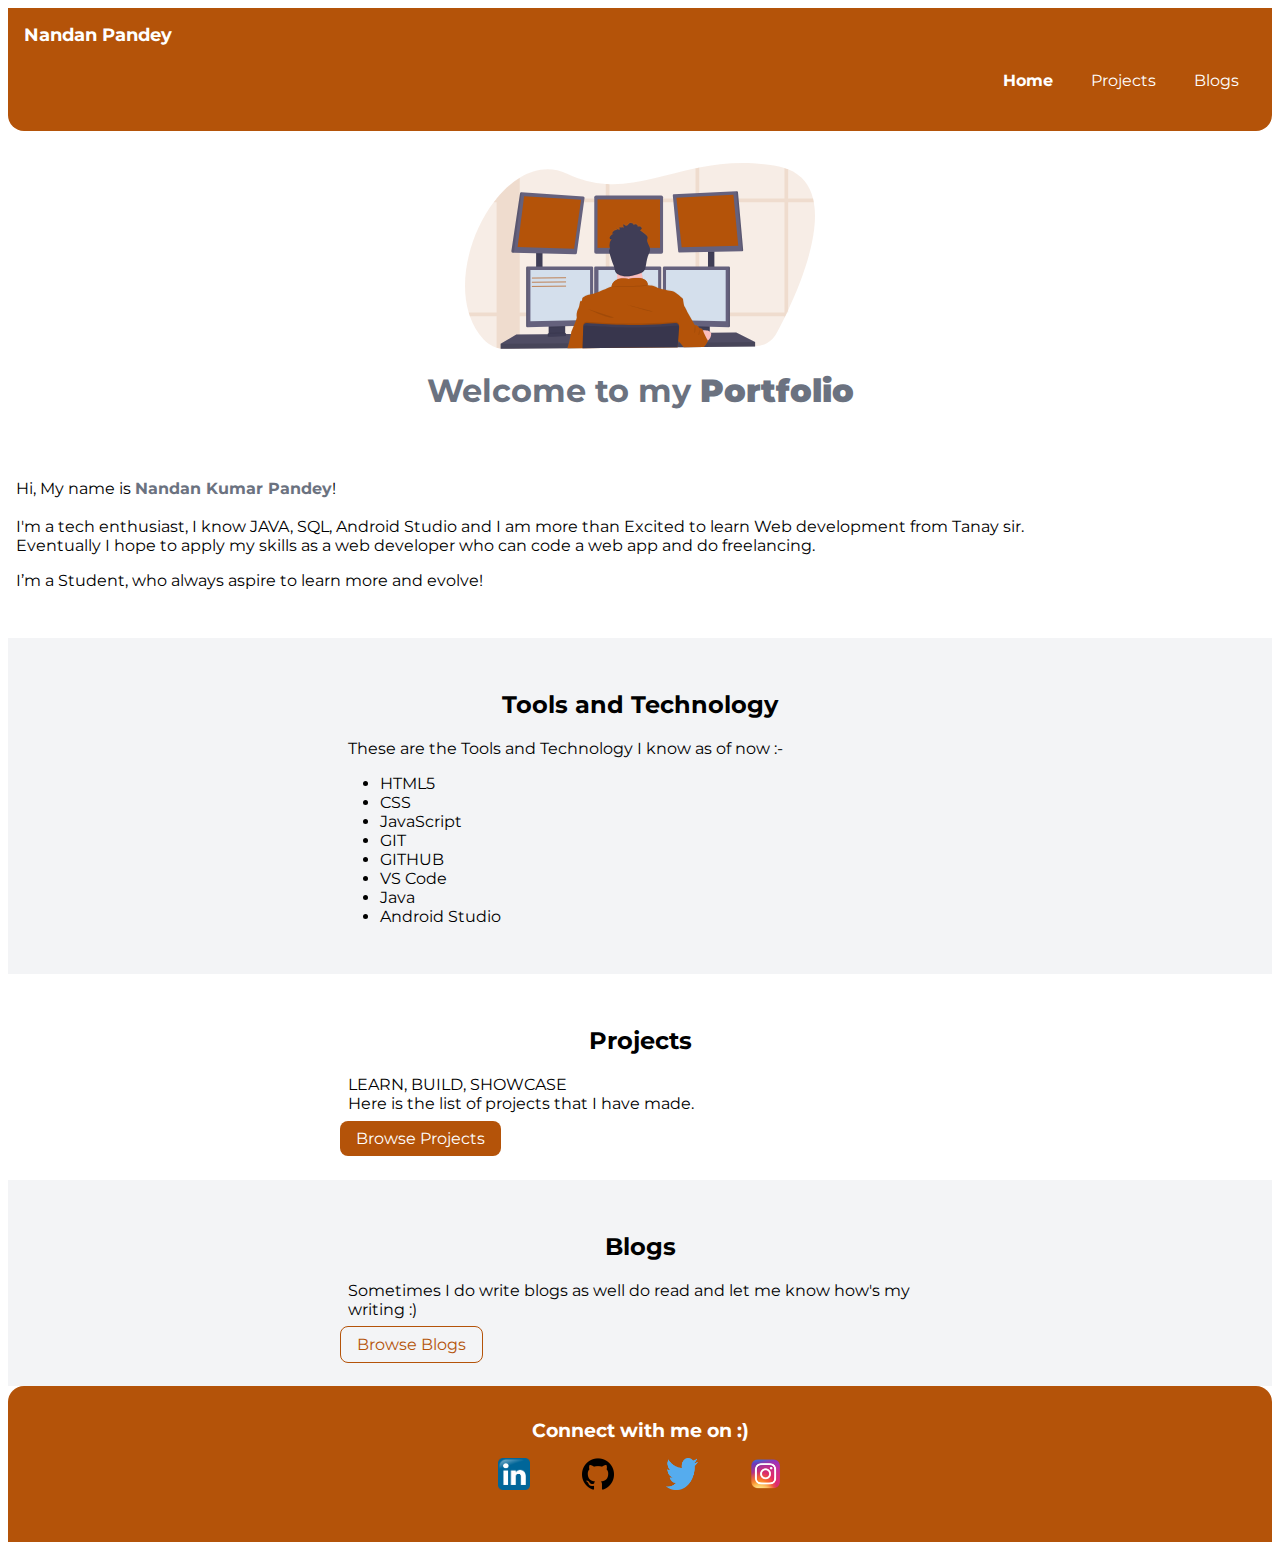
<file: index.html>
<!DOCTYPE html>
<html lang="en">
<head>
    <meta charset="UTF-8">
    <meta name="viewport" content="width=device-width, initial-scale=1.0">
    <title>Nandan's Portfolio</title>
    <link rel="stylesheet" href="/styles.css"/>
    <link rel="apple-touch-icon" sizes="180x180" href="favicon/apple-touch-icon.png">
    <link rel="icon" type="image/png" sizes="32x32" href="favicon/favicon-32x32.png">
    <link rel="icon" type="image/png" sizes="16x16" href="favicon/favicon-16x16.png">
    <link rel="manifest" href="favicon/site.webmanifest">
</head>
<body>

    <nav class="navigation">
        <div class="container-fluid">
        <div class="brand"><a href="index.html">Nandan Pandey</a></div>
        <ul>
            <li>
                <a href="/" class="active">Home</a>
                
            </li>
            <li>
                <a href="projects.html">Projects</a>
                
            </li>
            <li>
                <a href="blogs.html">Blogs</a>
            </li>
        </ul>
        </div>
        
    </nav>

    <header class="container hero">
        <img src="/images/header_image.svg"/>
        <h1> Welcome to my <strong>Portfolio</strong></h1>
    </header>

    <section class="section">
       <p> Hi, My name is <strong style="color: #6B7280;">Nandan Kumar Pandey</strong>!<br><br>I'm a tech enthusiast, I know JAVA, SQL, Android Studio and I am more than Excited to learn Web development from Tanay sir.
        <br> Eventually I hope to apply my skills as a web developer who can code a web app and do freelancing.</p>
            <p> I’m a Student, who always aspire to learn more and evolve!</p>
    </section>

    <section class="section ow">
        <h2 >Tools and Technology</h2>
        <div class="container">
            <p >These are the Tools and Technology I know as of now :-</p>
            <ul >
                <li>HTML5</li>
                <li>CSS</li>
                <li>JavaScript</li>
                <li>GIT</li>
                <li>GITHUB</li>
                <li>VS Code</li>
                <li>Java</li>
                <li>Android Studio</li>
            </ul>
        </div>
    </section>

    <section class="section">
        <h2>Projects</h2>
        <div class="container">
            <p >LEARN, BUILD, SHOWCASE <br>Here is the list of projects that I have made.</p>
            <a href="projects.html" class="primary-link"> Browse Projects </a>
        </div>
        
    </section>

    <section class="section ow">
        <h2>Blogs</h2>
        <div class="container">
            <p>Sometimes I do write blogs as well do read and let me know how's my writing :)</p>
            <a href="blogs.html" class="secondary-link">Browse Blogs</a>
        </div>
        
    </section>

    <footer class="footer container-fluid">
        <div class="container">
            <div class="heading">Connect with me on :)</div>
            <ul class="unordered list-inline">
                <li><a href="https://www.linkedin.com/in/nandankpandey/" target="_blank"><img src="images/linkedin.png" class="linkedin-img"></a></li>
                <li><a href="https://github.com/nandanpandey43" target="_blank"><img src="images/github.png" class="github-img"></a></li>
                <li><a href="https://twitter.com/TrynaBeAMonk" target="_blank"><img src="images/twitter.png" class="twitter-img"></a></li>
                <li><a href="https://www.instagram.com/nandan_pandey__/" target="_blank"><img src="images/instagram.png" class="instagram-img"></a></li>
            </ul>
        </div>
    </footer>






</body>
</html>
</file>
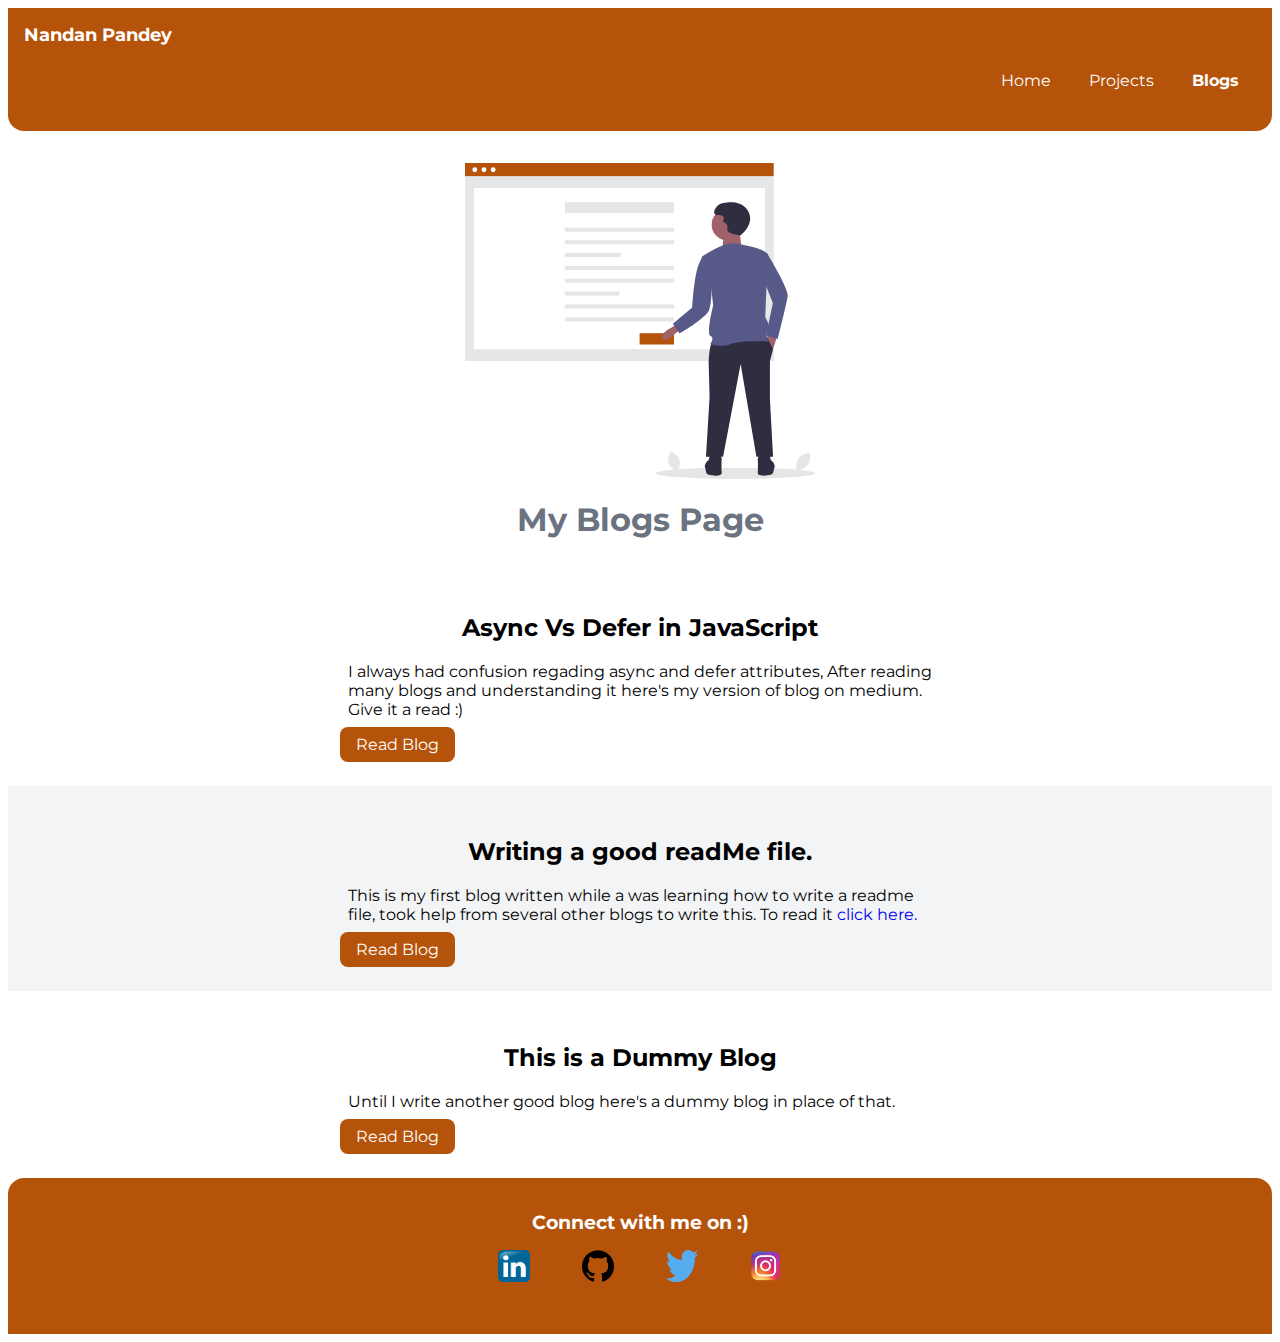
<file: blogs.html>
<!DOCTYPE html>
<html lang="en">
<head>
    <meta charset="UTF-8">
    <meta name="viewport" content="width=device-width, initial-scale=1.0">
    <title>Blogs</title>
    <link rel="stylesheet" href="/styles.css"/>
    <link rel="apple-touch-icon" sizes="180x180" href="favicon/apple-touch-icon.png">
    <link rel="icon" type="image/png" sizes="32x32" href="favicon/favicon-32x32.png">
    <link rel="icon" type="image/png" sizes="16x16" href="favicon/favicon-16x16.png">
    <link rel="manifest" href="favicon/site.webmanifest">
</head>
<body>

    <nav class="navigation">
        <div class="container-fluid">
            <div class="brand"><a href="index.html">Nandan Pandey</a></div>
        <ul>
            <li>
                <a href="index.html" >Home</a>
                
            </li>
            <li>
                <a href="projects.html">Projects</a>
                
            </li>
            <li>
                <a href="blogs.html" class="active">Blogs</a>
            </li>
        </ul>
        </div>
    </nav>

    <header class="container hero">
        <img src="images/blog.svg"/>
        <h1> My Blogs Page</h1>
    </header>

    <section class="section">
        <h2>Async Vs Defer in JavaScript</h2>
        <div class="container">
            <p>I always had confusion regading async and defer attributes, After reading many blogs and understanding 
                it here's my version of blog on medium. Give it a read :)</p>
                <a class="primary-link" href="https://medium.com/@nandankpandey/async-vs-defer-in-javascript-921abba974f7">Read Blog</a>
        </div>
        
    </section>

    <section class="section ow">
        <h2>Writing a good readMe file.</h2>
        <div class="container">
            <p>This is my first blog written while a was learning how to write a readme file, took help from several other blogs to write this.
                To read it <a href="readMe.html" style="text-decoration: none;">click here.</a>
            </p>
            <a href="readMe.html" class="primary-link"> Read Blog</a>
        </div>
        
    </section>

    <section class="section">
        <h2>This is a Dummy Blog</h2>
        <div class="container">
            <p>Until I write another good blog here's a dummy blog in place of that.</p>
            <a href="dummy.html" class="primary-link"> Read Blog</a>
        </div>
        
    </section>
<!-- 
    <section class="section ow">
        <h2> inside off white section</h2>
        <p>Text defining this section and many more things</p>
        <a href="/" class="primary-link"> Primary Button</a>
    </section>
    
    <section class="section">
        <h2> heading inside section</h2>
        <p>Text defining this section and many more things</p>
        <a href="" class="primary-link"> Primary Button</a>
    </section> -->

    

    <footer class="footer container-fluid">
        <div class="container">
            <div class="heading">Connect with me on :)</div>
            <ul class="unordered list-inline">
                <li><a href="https://www.linkedin.com/in/nandankpandey/" target="_blank"><img src="images/linkedin.png" class="linkedin-img"></a></li>
                <li><a href="https://github.com/nandanpandey43" target="_blank"><img src="images/github.png" class="github-img"></a></li>
                <li><a href="https://twitter.com/TrynaBeAMonk" target="_blank"><img src="images/twitter.png" class="twitter-img"></a></li>
                <li><a href="https://www.instagram.com/nandan_pandey__/" target="_blank"><img src="images/instagram.png" class="instagram-img"></a></li>
            </ul>
        </div>
    </footer>


</body>
</html>
</file>
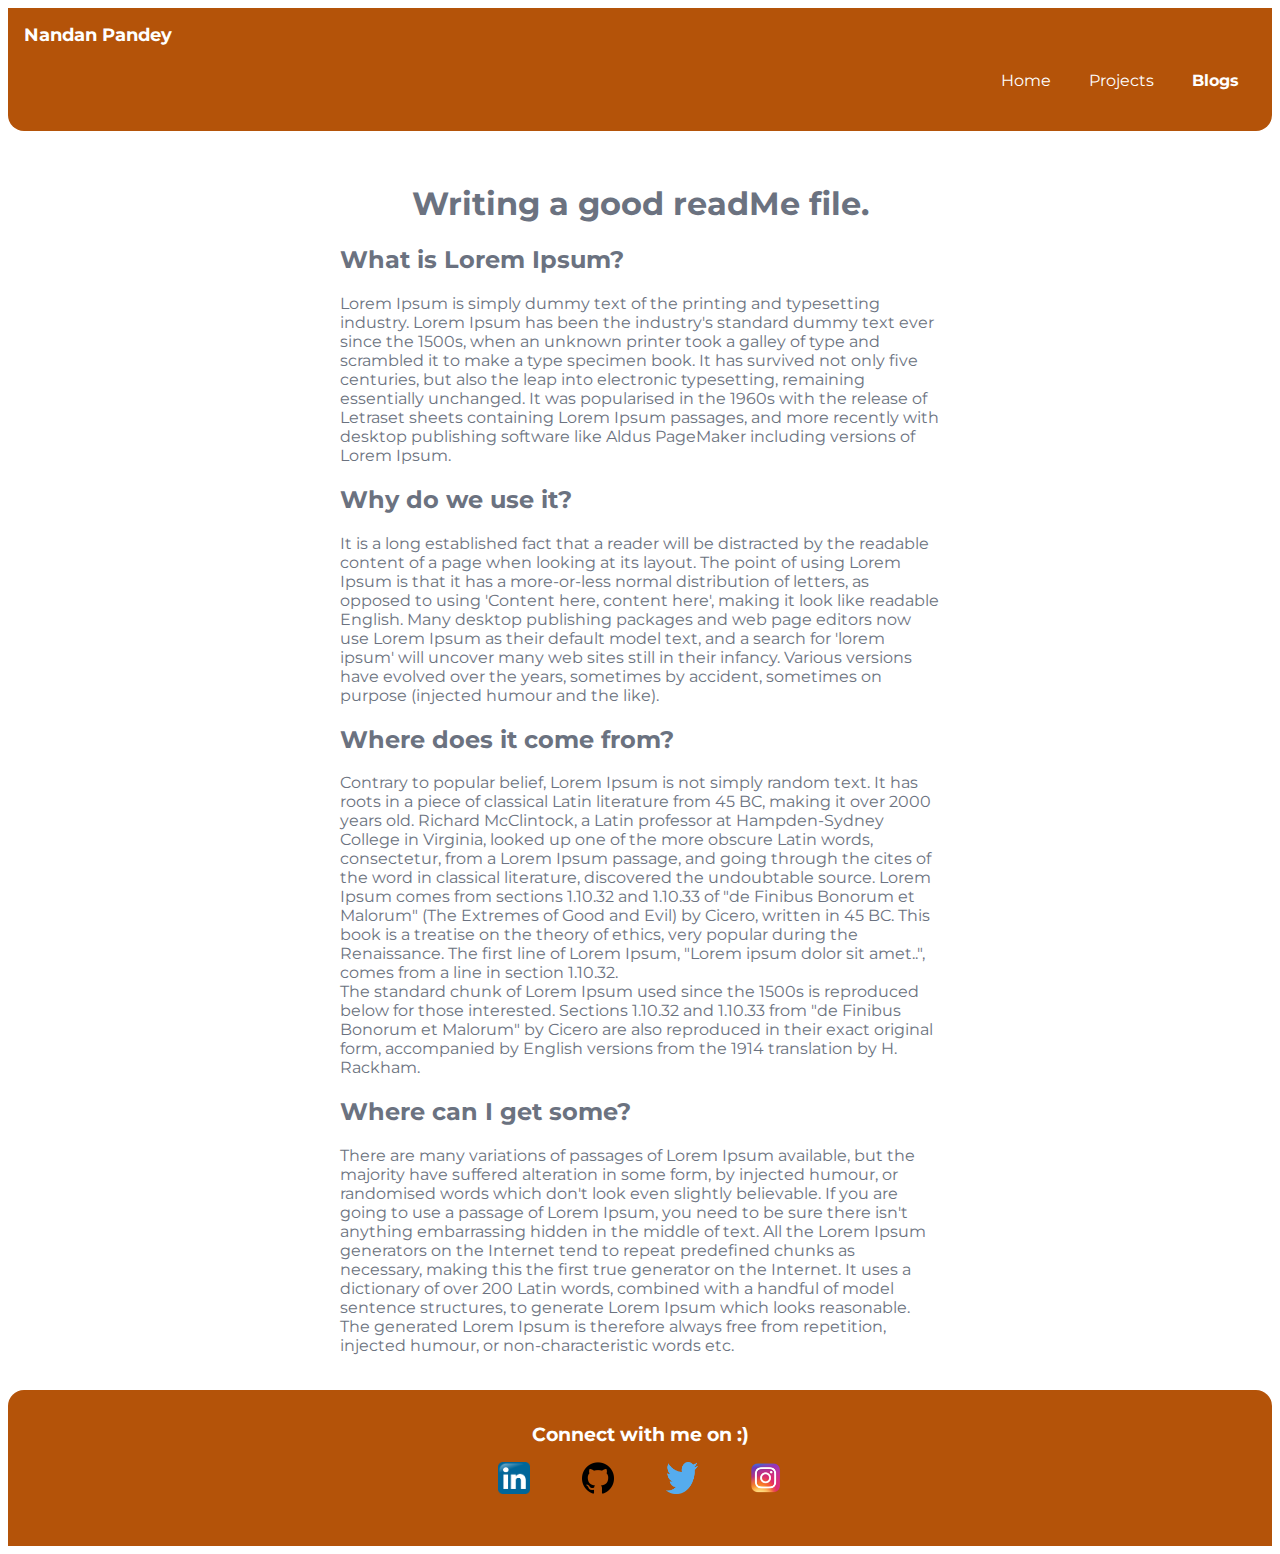
<file: dummy.html>
<!DOCTYPE html>
<html lang="en">
<head>
    <meta charset="UTF-8">
    <meta name="viewport" content="width=device-width, initial-scale=1.0">
    <title>Writing a good readMe file</title>
    <link rel="stylesheet" href="/styles.css"/>
</head>
<body>

    <nav class="navigation">
        <div class="container-fluid">
            <div class="brand"><a href="index.html">Nandan Pandey</a></div>
        <ul>
            <li>
                <a href="index.html" >Home</a>
                
            </li>
            <li>
                <a href="projects.html">Projects</a>
                
            </li>
            <li>
                <a href="blogs.html" class="active">Blogs</a>
            </li>
        </ul>
        </div>
    </nav>

    <header class="container hero">
        <h1>Writing a good readMe file.</h1>
    <p><h2>What is Lorem Ipsum?</h2>
Lorem Ipsum is simply dummy text of the printing and typesetting industry. Lorem Ipsum has been the industry's standard dummy text ever since the 1500s, when an unknown printer took a galley of type and scrambled it to make a type specimen book. It has survived not only five centuries, but also the leap into electronic typesetting, remaining essentially unchanged. It was popularised in the 1960s with the release of Letraset sheets containing Lorem Ipsum passages, and more recently with desktop publishing software like Aldus PageMaker including versions of Lorem Ipsum.

<h2>Why do we use it?</h2>
It is a long established fact that a reader will be distracted by the readable content of a page when looking at its layout. The point of using Lorem Ipsum is that it has a more-or-less normal distribution of letters, as opposed to using 'Content here, content here', making it look like readable English. Many desktop publishing packages and web page editors now use Lorem Ipsum as their default model text, and a search for 'lorem ipsum' will uncover many web sites still in their infancy. Various versions have evolved over the years, sometimes by accident, sometimes on purpose (injected humour and the like).


<h2>Where does it come from?</h2>
Contrary to popular belief, Lorem Ipsum is not simply random text. It has roots in a piece of classical Latin literature from 45 BC, making it over 2000 years old. Richard McClintock, a Latin professor at Hampden-Sydney College in Virginia, looked up one of the more obscure Latin words, consectetur, from a Lorem Ipsum passage, and going through the cites of the word in classical literature, discovered the undoubtable source. Lorem Ipsum comes from sections 1.10.32 and 1.10.33 of "de Finibus Bonorum et Malorum" (The Extremes of Good and Evil) by Cicero, written in 45 BC. This book is a treatise on the theory of ethics, very popular during the Renaissance. The first line of Lorem Ipsum, "Lorem ipsum dolor sit amet..", comes from a line in section 1.10.32.
<br>
The standard chunk of Lorem Ipsum used since the 1500s is reproduced below for those interested. Sections 1.10.32 and 1.10.33 from "de Finibus Bonorum et Malorum" by Cicero are also reproduced in their exact original form, accompanied by English versions from the 1914 translation by H. Rackham.

<h2>Where can I get some?</h2>
There are many variations of passages of Lorem Ipsum available, but the majority have suffered alteration in some form, by injected humour, or randomised words which don't look even slightly believable. If you are going to use a passage of Lorem Ipsum, you need to be sure there isn't anything embarrassing hidden in the middle of text. All the Lorem Ipsum generators on the Internet tend to repeat predefined chunks as necessary, making this the first true generator on the Internet. It uses a dictionary of over 200 Latin words, combined with a handful of model sentence structures, to generate Lorem Ipsum which looks reasonable. The generated Lorem Ipsum is therefore always free from repetition, injected humour, or non-characteristic words etc.
<br><br>
</p>
    </header>

    <footer class="footer container-fluid">
        <div class="container">
            <div class="heading">Connect with me on :)</div>
            <ul class="unordered list-inline">
                <li><a href="https://www.linkedin.com/in/nandankpandey/" target="_blank"><img src="images/linkedin.png" class="linkedin-img"></a></li>
                <li><a href="https://github.com/nandanpandey43" target="_blank"><img src="images/github.png" class="github-img"></a></li>
                <li><a href="https://twitter.com/TrynaBeAMonk" target="_blank"><img src="images/twitter.png" class="twitter-img"></a></li>
                <li><a href="https://www.instagram.com/nandan_pandey__/" target="_blank"><img src="images/instagram.png" class="instagram-img"></a></li>
            </ul>
        </div>
    </footer>


    
</body>
</html>
</file>
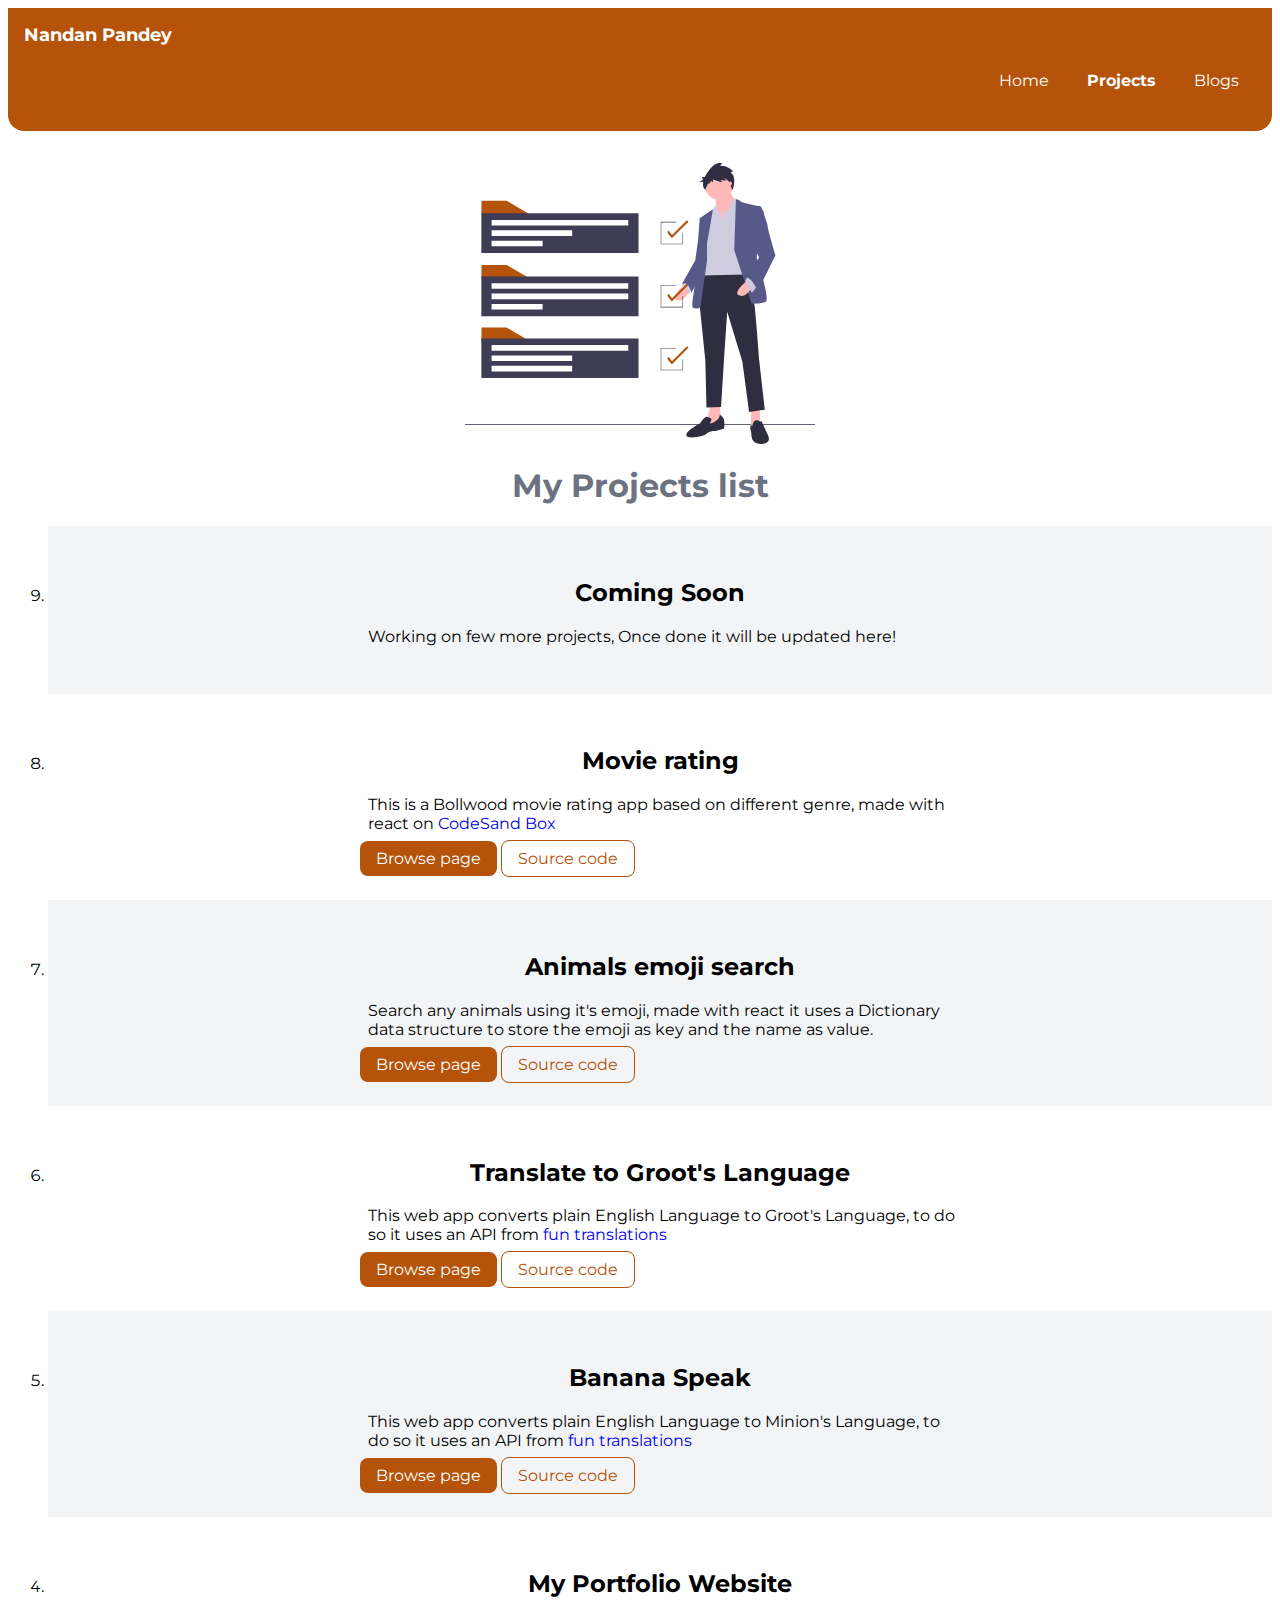
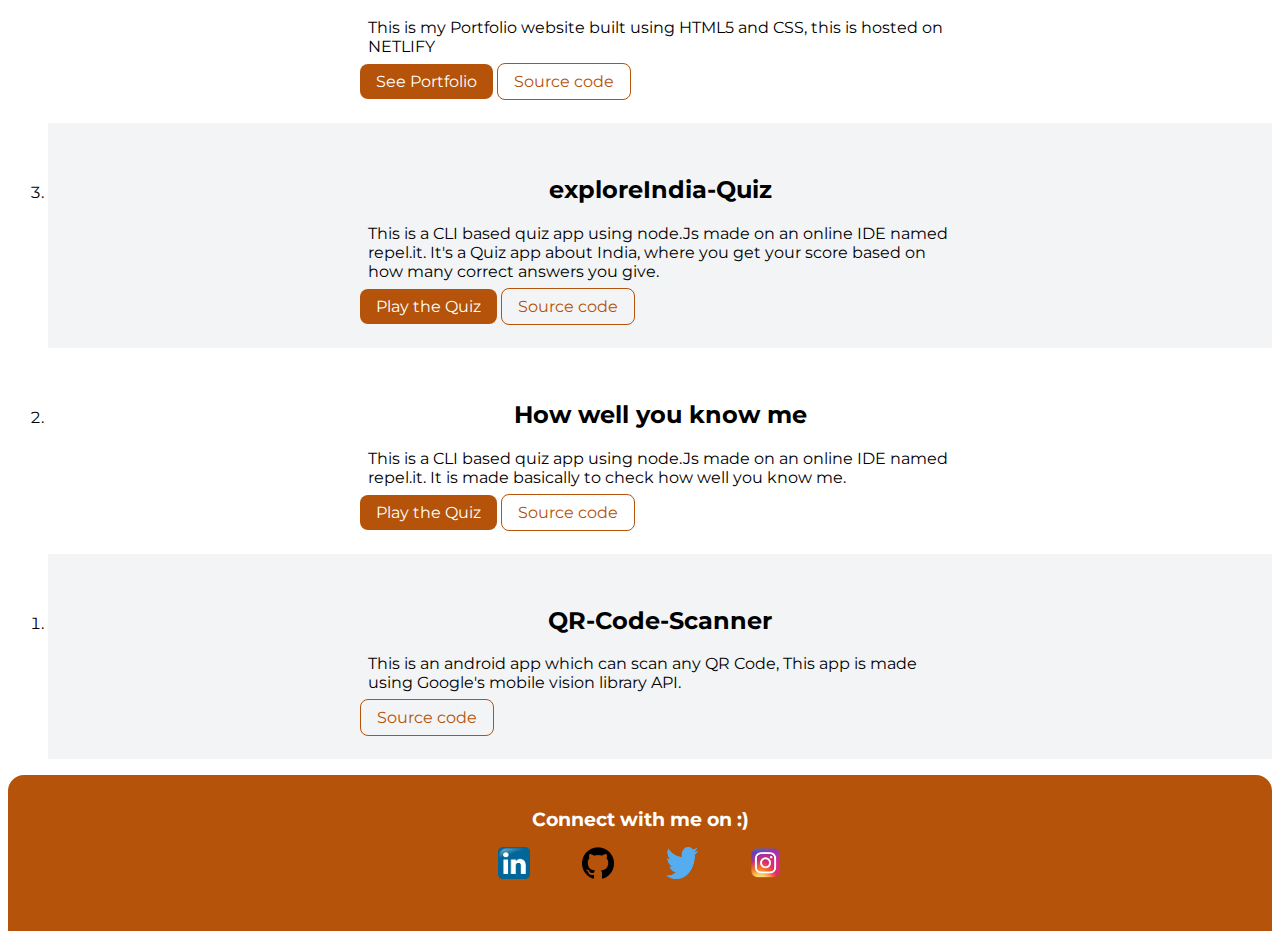
<file: projects.html>
<!DOCTYPE html>
<html lang="en">
<head>
    <meta charset="UTF-8">
    <meta name="viewport" content="width=device-width, initial-scale=1.0">
    <title>projects</title>
    <link rel="stylesheet" href="/styles.css"/>
    <link rel="apple-touch-icon" sizes="180x180" href="favicon/apple-touch-icon.png">
    <link rel="icon" type="image/png" sizes="32x32" href="favicon/favicon-32x32.png">
    <link rel="icon" type="image/png" sizes="16x16" href="favicon/favicon-16x16.png">
    <link rel="manifest" href="favicon/site.webmanifest">
</head>
<body>

    <nav class="navigation">
        <div class="container-fluid">
            <div class="brand"><a href="index.html">Nandan Pandey</a></div>
        <ul>
            <li>
                <a href="index.html">Home</a>
                
            </li>
            <li>
                <a href="projects.html" class="active">Projects</a>
                
            </li>
            <li>
                <a href="blogs.html">Blogs</a>
            </li>
        </ul>
        </div>       
    </nav>

    <header class="container hero">
        <img src="images/project.svg"/>
        <h1> My Projects list</h1>
    </header>

    <section>
        <ol reversed>
            <li><section class="section ow">
                    <h2>Coming Soon</h2>
                    <div class="container">
                        <p>Working on few more projects, Once done it will be updated here!</a></p>
                    <!-- <a href="https://pi5et.csb.app/" target="_blank" class="primary-link">Play the Quiz</a>
                    <a href="https://github.com/nandanpandey43/react-based-rating-app"  target="_blank" class="secondary-link">Source code</a> -->
                    </div>
                
                </section></li>

            <li><section class="section">
                <h2>Movie rating</h2>
                <div class="container">
                    <p>This is a Bollwood movie rating app based on different genre, made with react on <a href="https://codesandbox.io">CodeSand Box</a></p>
                <a href="https://pi5et.csb.app/" target="_blank" class="primary-link">Browse page</a>
                <a href="https://github.com/nandanpandey43/react-based-rating-app"  target="_blank" class="secondary-link">Source code</a>
                </div>
                
            </section></li>

            <li><section class="section ow">
                <h2>Animals emoji search</h2>
                <div class="container">
                    <p>Search any animals using it's emoji, made with react it uses a Dictionary data structure to store the emoji as key and the name as value.</p>
                <a href="https://x8ipm.csb.app/" target="_blank" class="primary-link">Browse page</a>
                <a href="https://github.com/nandanpandey43/search-animals-emoji"  target="_blank" class="secondary-link">Source code</a>
                </div>
                
            </section></li>

            <li><section class="section">
                <h2>Translate to Groot's Language</h2>
                <div class="container">
                    <p>This web app converts plain English Language to Groot's Language, to do so it uses an API from <a href="https://funtranslations.com/">fun translations</a></p>
                    <a href="https://speaking-groot.netlify.app/" target="_blank" class="primary-link">Browse page</a>
                    <a href="https://github.com/nandanpandey43/Fun-with-APIs-02"  target="_blank" class="secondary-link">Source code</a>
            
                </div>
            </section></li>

            <li><section class="section ow">
                <h2>Banana Speak</h2>
                <div class="container">
                    <p>This web app converts plain English Language to Minion's Language, to do so it uses an API from <a href="https://funtranslations.com/">fun translations</a></p>
                    <a href="https://speak-minions.netlify.app/" target="_blank" class="primary-link">Browse page</a>
                    <a href="https://github.com/nandanpandey43/Fun-with-APIs-01"  target="_blank" class="secondary-link">Source code</a>
            
                </div>
            </section></li>

            <li><section class="section">
                <h2>My Portfolio Website</h2>
                <div class="container">
                    <p>This is my Portfolio website built using HTML5 and CSS, this is hosted on NETLIFY</p>
                    <a href="index.html" target="_blank" class="primary-link">See Portfolio</a>
                    <a href="https://github.com/nandanpandey43/Portfolio"  target="_blank" class="secondary-link">Source code</a>
           
                </div>
            </section></li>

            <li><section class="section ow">
                <h2>exploreIndia-Quiz</h2>
                <div class="container">
                    <p>This is a CLI based quiz app using node.Js made on an online IDE named repel.it. It's a Quiz app about India, where you get your score based on how many correct answers you give.</p>
                    <a href="https://repl.it/@NandanKPandey/exploreIndia-Quiz-Assignment?embed=1&output=1#index.js" target="_blank" class="primary-link">Play the Quiz</a>
                    <a href="https://github.com/nandanpandey43/exploreIndia-Quiz"  target="_blank" class="secondary-link">Source code</a>
           
                </div>
            </section></li>

            <li><section class="section">
                <h2>How well you know me</h2>
                <div class="container">
                    <p>This is a CLI based quiz app using node.Js made on an online IDE named repel.it. It is made basically to check how well you know me.</p>
                    <a href="https://repl.it/@NandanKPandey/howWellYouKnowMe?embed=1&output=1#index.js" target="_blank" class="primary-link">Play the Quiz</a>
                    <a href="https://github.com/nandanpandey43/howWellYouKnowMe"  target="_blank" class="secondary-link">Source code</a>
           
                </div>
            </section></li>
        
                <li><section class="section ow">
                    <h2>QR-Code-Scanner</h2>
                    <div class="container">
                        <p>This is an android app which can scan any QR Code, This app is made using Google's mobile vision library API.</p>
                        <!-- <a href="https://repl.it/@NandanKPandey/howWellYouKnowMe?embed=1&output=1#index.js" target="_blank" class="primary-link">Play the Quiz</a> -->
                        <a href="https://github.com/nandanpandey43/QR-Code-Scanner"  target="_blank" class="secondary-link">Source code</a>
              
                    </div>
            </section></li>

        </ol>
    </section>

    <footer class="footer container-fluid">
        <div class="container">
            <div class="heading">Connect with me on :)</div>
            <ul class="unordered list-inline">
                <li><a href="https://www.linkedin.com/in/nandankpandey/" target="_blank"><img src="images/linkedin.png" class="linkedin-img"></a></li>
                <li><a href="https://github.com/nandanpandey43" target="_blank"><img src="images/github.png" class="github-img"></a></li>
                <li><a href="https://twitter.com/TrynaBeAMonk" target="_blank"><img src="images/twitter.png" class="twitter-img"></a></li>
                <li><a href="https://www.instagram.com/nandan_pandey__/" target="_blank"><img src="images/instagram.png" class="instagram-img"></a></li>
            </ul>
        </div>
    </footer>

</body>
</html>
</file>
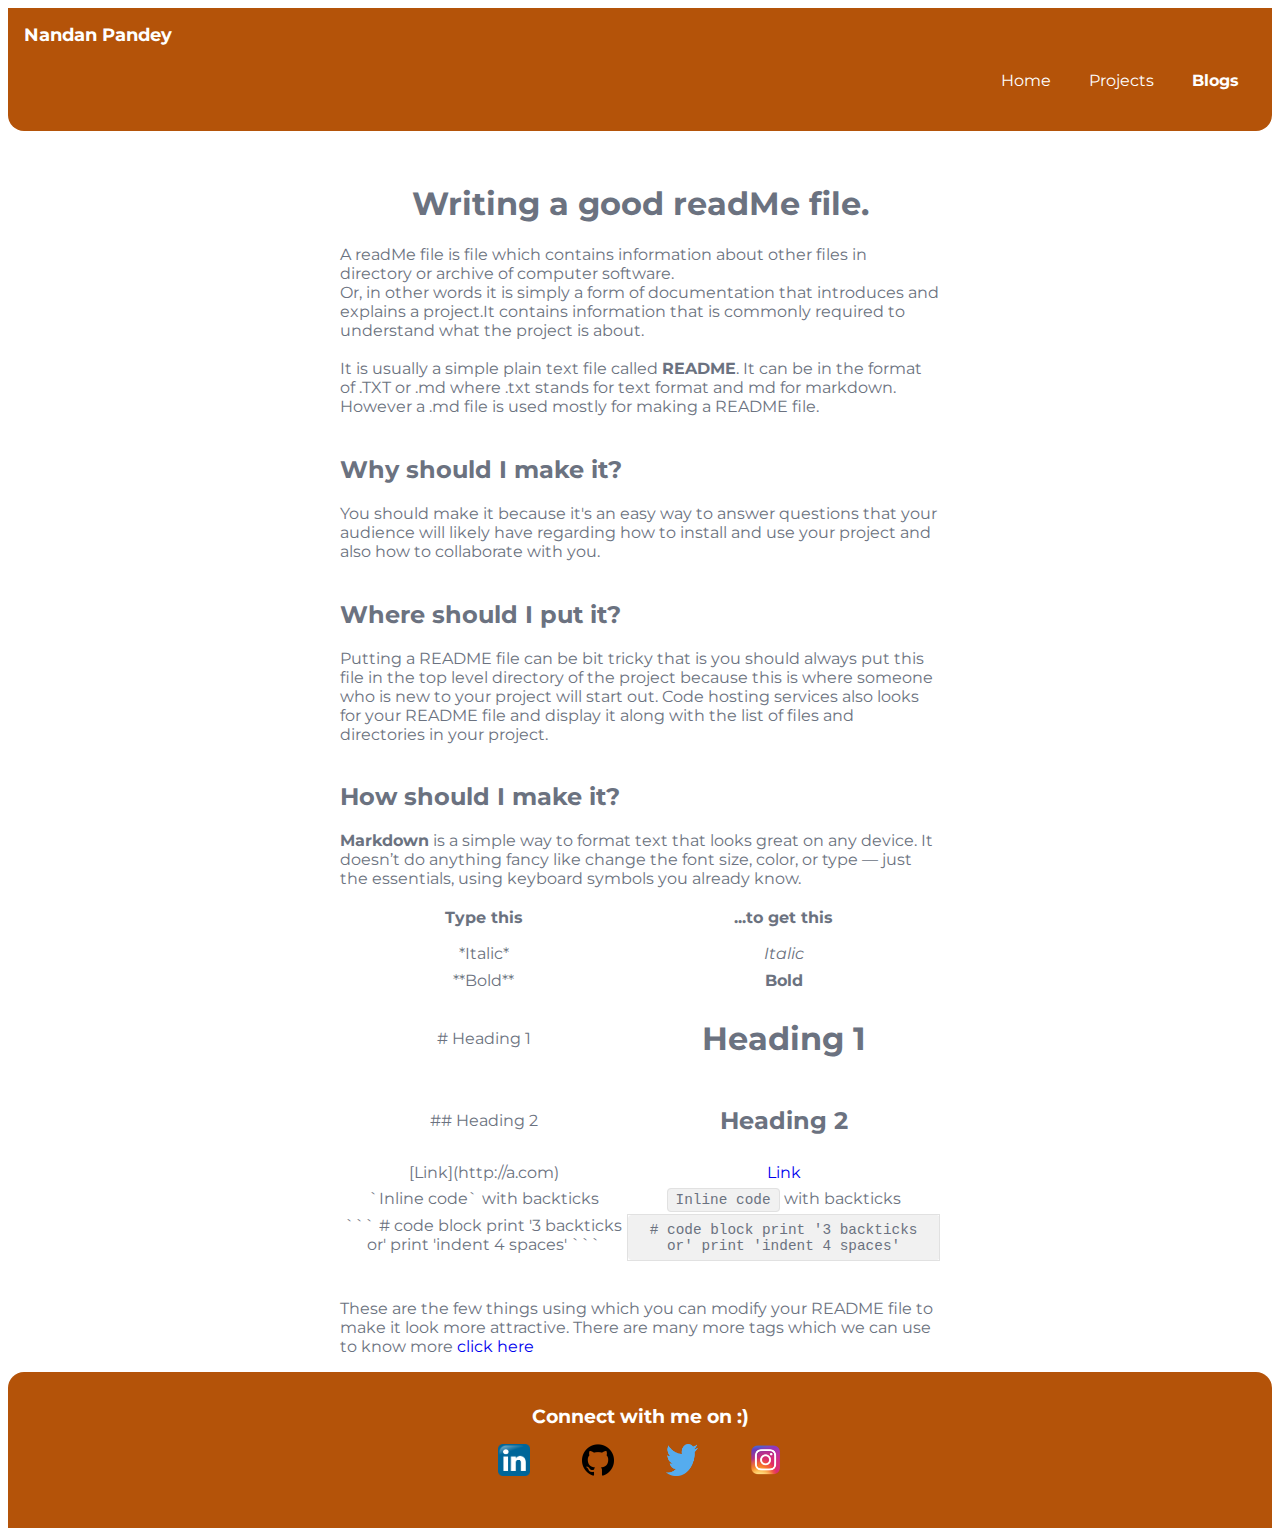
<file: readMe.html>
<!DOCTYPE html>
<html lang="en">
<head>
    <meta charset="UTF-8">
    <meta name="viewport" content="width=device-width, initial-scale=1.0">
    <title>Writing a good readMe file</title>
    <link rel="stylesheet" href="/styles.css"/>
    <link rel="apple-touch-icon" sizes="180x180" href="favicon/apple-touch-icon.png">
    <link rel="icon" type="image/png" sizes="32x32" href="favicon/favicon-32x32.png">
    <link rel="icon" type="image/png" sizes="16x16" href="favicon/favicon-16x16.png">
    <link rel="manifest" href="favicon/site.webmanifest">
</head>
<body>

    <nav class="navigation">
        <div class="container-fluid">
            <div class="brand"><a href="index.html">Nandan Pandey</a></div>
        <ul>
            <li>
                <a href="index.html" >Home</a>
                
            </li>
            <li>
                <a href="projects.html">Projects</a>
                
            </li>
            <li>
                <a href="blogs.html" class="active">Blogs</a>
            </li>
        </ul>
        </div>
    </nav>

    
    <header class="container hero">
        <h1>Writing a good readMe file.</h1>
        <p>
            A readMe file is file which contains information about other files in directory
            or archive of computer software. <br>Or, in other words it is simply a form of documentation that introduces and explains a project.It contains information that is commonly required to understand what the project is about.
            <br><br>
             It is usually a simple plain text file called <strong>README</strong>. It can be in the format of .TXT or .md where .txt stands for text format and md for markdown.
             However a .md file is used mostly for making a README file.
             <br><br>
             <h2>Why should I make it?</h2>
             You should make it because it's an easy way to answer questions that your audience will likely have regarding how to install and use your project and also how to collaborate with you.
             <br><br>
             <h2>Where should I put it?</h2>
             Putting a README file can be bit tricky that is you should always put this file in the top level directory of the project because 
             this is where someone who is new to your project will start out. Code hosting services also looks for your README file and display it along with the list of files and directories in your project.
             <br><br>
             <h2>How should I make it?</h2>
            <strong>Markdown</strong> is a simple way to format text that looks great on any device. It doesn’t do anything fancy like change the font size, color, or type — just the essentials, using keyboard symbols you already know.
            <br><br>

            <table style="width:100%">
                <tr>
                  <th>Type this</th>
                  <th>...to get this</th>
                </tr>
                
                <tr>
                  <td>*Italic*</td>
                  <td><i>Italic</i></td>   
                               
                </tr>
                <tr>
                  <td>**Bold**</td>
                  <td><strong>Bold</strong></td> 
                 
                </tr>
                <tr>
                    <td># Heading 1</td>
                    <td><h1>Heading 1</td>                  
                  </tr>
                  <tr>
                    <td>## Heading 2</td>
                    <td><h2>Heading 2</td>                  
                  </tr>
                  <tr>
                    <td>[Link](http://a.com)</td>
                    <td><a href="#">Link</a></td>                  
                  </tr>
                  <tr>
                    <td>`Inline code` with backticks</td>
                    <td>
                       <p class="code-block" style="display: inline;">Inline code</p>  with backticks
                    </td>                  
                  </tr>
                  <tr>
                    <td>```
                        # code block
                        print '3 backticks or'
                        print 'indent 4 spaces'
                        ```</td>
                    <td class="code-block"># code block
                        print '3 backticks or'
                        print 'indent 4 spaces'</td>                  
                  </tr>
              </table>

              <br><br>
              These are the few things using which you can modify your README file to make it look more attractive.
              There are many more tags which we can use to know more <a href="https://commonmark.org/help/">click here</a>

        </p>
    </header>


    <footer class="footer container-fluid">
        <div class="container">
            <div class="heading">Connect with me on :)</div>
            <ul class="unordered list-inline">
                <li><a href="https://www.linkedin.com/in/nandankpandey/" target="_blank"><img src="images/linkedin.png" class="linkedin-img"></a></li>
                <li><a href="https://github.com/nandanpandey43" target="_blank"><img src="images/github.png" class="github-img"></a></li>
                <li><a href="https://twitter.com/TrynaBeAMonk" target="_blank"><img src="images/twitter.png" class="twitter-img"></a></li>
                <li><a href="https://www.instagram.com/nandan_pandey__/" target="_blank"><img src="images/instagram.png" class="instagram-img"></a></li>
            </ul>
        </div>
    </footer>


    
</body>
</html>
</file>
<file: styles.css>
@import url('https://fonts.googleapis.com/css2?family=Montserrat:wght@400;700&display=swap');


:root {
    --primary: #B45309;
    --gray: #F3F4F6;
    --dark-gray:#6B7280;
}

body {
    font-family: 'Montserrat', sans-serif;
    /* margin: 0px; */
}

hr {
    margin: 2rem 0;;
}

.text-sm {
    font-size: 0.8rem;
}

/** containers **/
.container-fluid {
    padding-left: 1rem;
    padding-right: 1rem;
}

.container {
    margin: auto;
    padding-left: 1rem;
    padding-right: 1rem;
    max-width: 600px;
}

/** links **/
a{
    text-decoration: none;
}
.primary-link {
    text-decoration: none;
    color: white;
    background-color: var(--primary);
    width: max-content;
    min-width: 140px;
    border-radius: 0.5rem;
    padding: 0.5rem 1rem 0.5rem 1rem;
}

.primary-link:hover {
    background-color:#383a3d;

}
.secondary-link {
    text-decoration: none;
    color: var(--primary);
    border: 1px solid var(--primary);
    width: max-content;
    min-width: 140px;
    border-radius: 0.5rem;
    padding: 0.5rem 1rem 0.5rem 1rem;
}
.secondary-link:hover{
    background-color: #6B7280;
    color: white;
}
/** nav **/
.navigation {
    background-color: var(--primary);
    padding: 1rem 0rem;
    color: white;
    border-bottom-left-radius: 1rem;
    border-bottom-right-radius: 1rem;
}

.navigation .brand {
    font-weight: bold;
    font-size: large;
    
}

.navigation ul {
    list-style: none;
    text-align: right;
}

.navigation li {
    display: inline-block;
    padding: 0rem 0.8rem;
    border: 1px solid var(--primary);
    border-radius: 0.5rem;
    padding: 0.5rem 1rem 0.5rem 1rem;
}

.navigation li:hover {
    background-color: black;    
}

.navigation a {
    text-decoration: none;
    color: white
}

.navigation .active {
    font-weight: bold;
}

/** header **/

.hero {
    color: var(--dark-gray);
    display: block;
    padding-top: 2rem;
}

.hero img {
    max-width: 350px;
    margin: auto;
    display: block;
}

.hero h1 {
    text-align: center;
}

/** section **/

.section {
    padding: 2rem 0rem;
    /* text-align: center; */
   
}

.section h2 {
    text-align: center;
}

.section p{
    padding-left: 0.5rem;
    /* text-align: center; */
}

.ow {
    background-color: var(--gray);
}


/** lists **/

.unordered {
    list-style: none;
}

.list-inline li {
    display: inline;
    padding: 0rem 0.5rem;
}


/** footer **/
.footer {
    background-color: var(--primary);
    color: white;
    padding: 2rem 0rem;
    border-top-right-radius: 1rem;
    border-top-left-radius: 1rem;
    text-align: center;
}
.footer .heading {
    font-weight: bold;
    font-size: larger;
}

/* .linkedin-img {
    width: 2rem;
    height: 2rem;
    padding: 0rem 1rem;
}

.twitter-img {
    width: 2rem;
    height: 2rem;
    padding: 0rem 1rem;
}

.github-img {
    width: 2rem;
    height: 2rem;
    padding: 0rem 1rem;
}

.instagram-img {
    width: 2rem;
    height: 2rem;
    padding: 0rem 1rem;
} */
.footer img{
    width: 2rem;
    height: 2rem;
    padding: 0rem 1rem;
}

.footer ul {
    padding-inline-start: 0px;
    white-space: nowrap;
}

.footer img:hover{
    cursor: default;
    /* transform: rotate(360deg); */
    transition: all 0.3s ease-in-out 0s;
    transform: scale(1.5);
}


/* table */
table, th, td {
    border: 0px solid black;
    border-collapse: collapse;
    text-align: center;
}


th{
    padding-bottom: 1rem;
}
td{
    padding-bottom: 0.4rem;
}

.code-block {
    background: #F1F1F1;
    border: 1px solid #E1E1E1;
    border-radius: 4px;
    font-size: 90%;
    padding: .2rem .5rem;
    font-family: 'Roboto Mono', 'Monaco', 'Menlo', 'Ubuntu Mono', 'Consolas', 'source-code-pro', monospace;
    /* display: inline; */
}
.preformatted {
    font-size: 0.9em;
}
</file>
